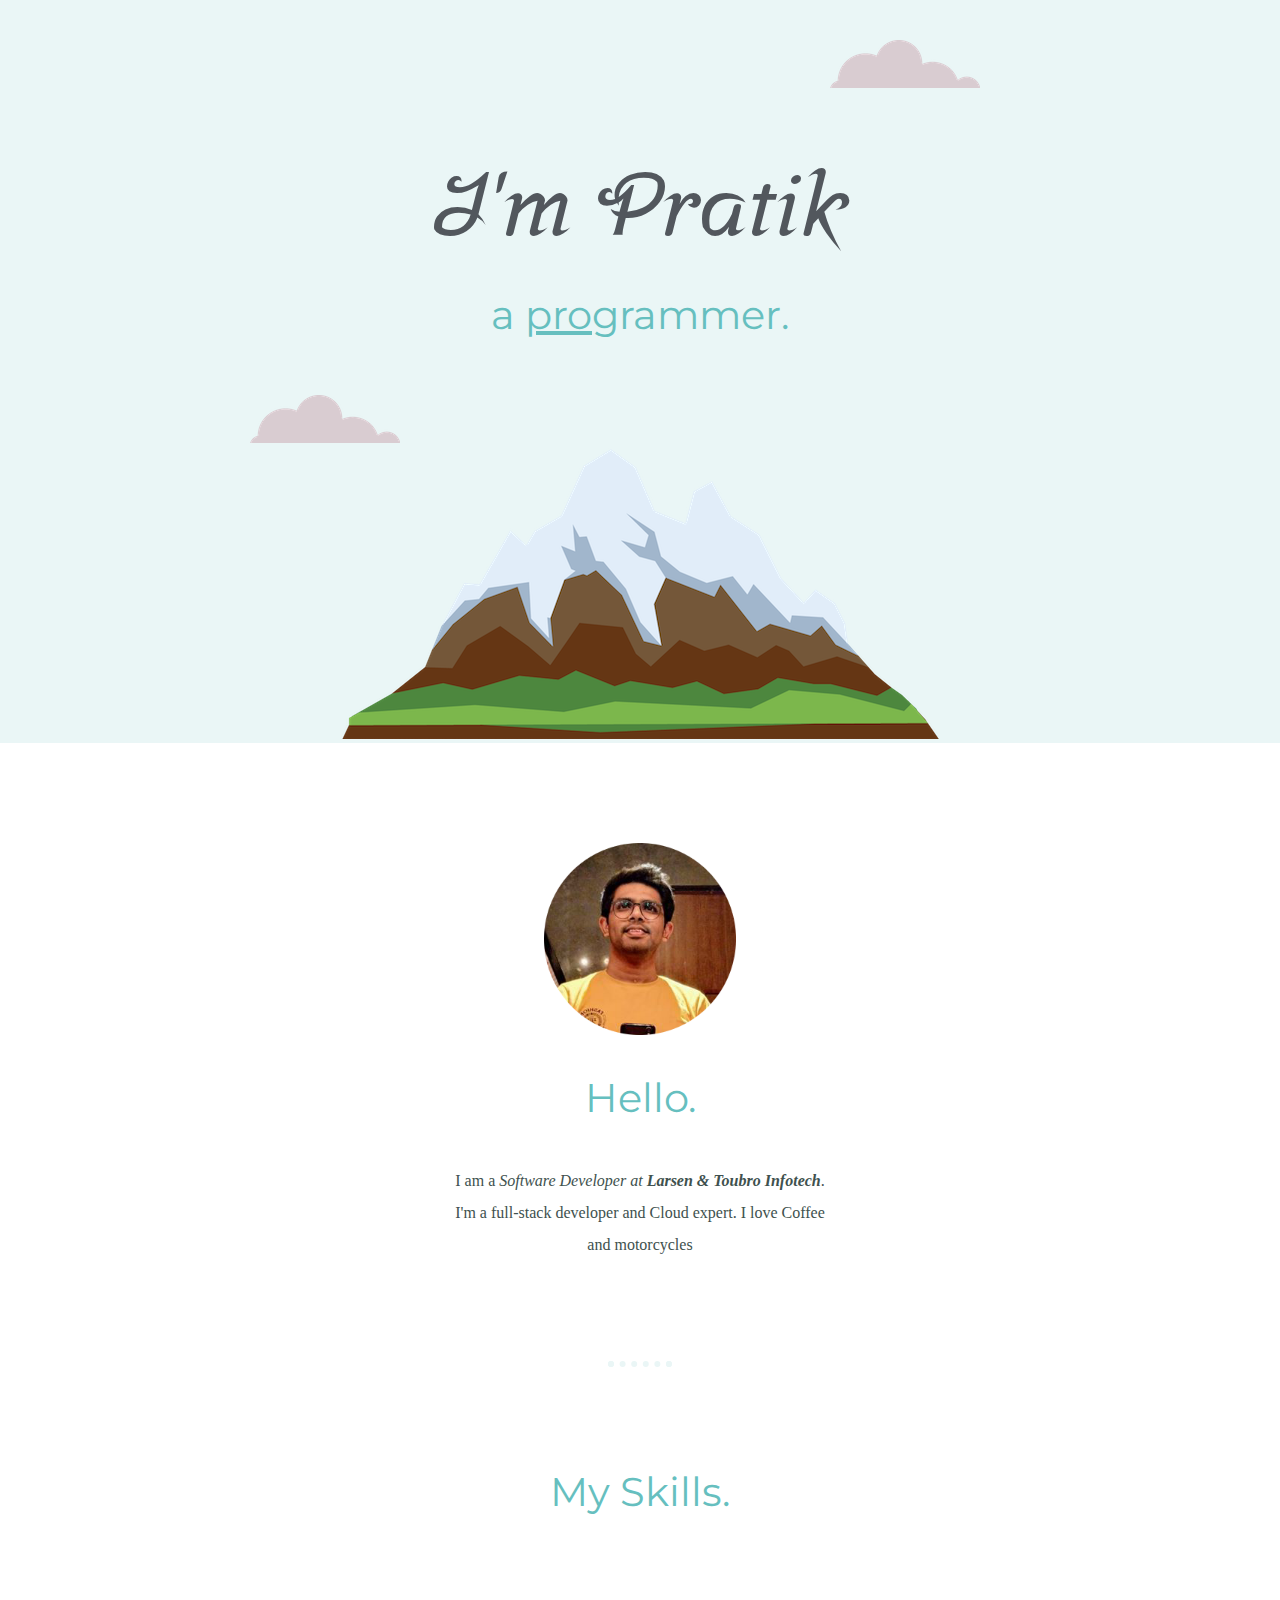
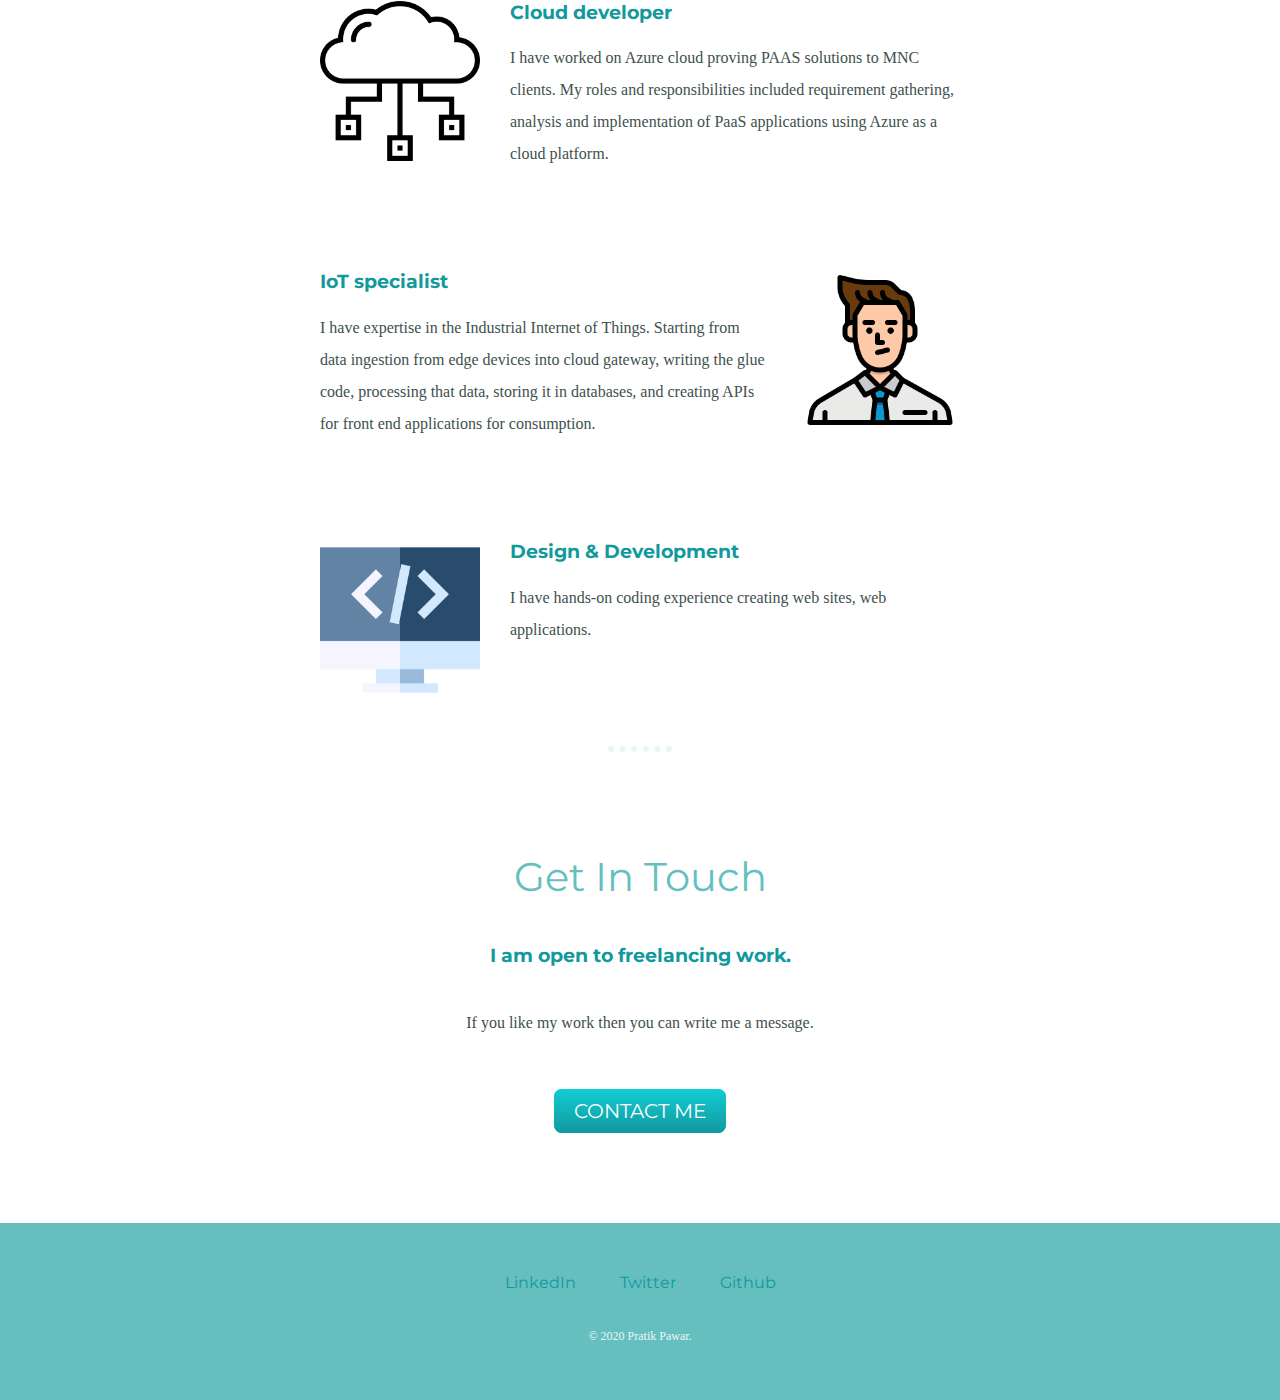
<file: index.html>
<!DOCTYPE html>
<html lang="en" dir="ltr">

<head>
  <meta charset="utf-8">
  <title>Pratik Pawar</title>
  <link rel="stylesheet" href="css/styles.css">
  <link rel="icon" href="favicon.ico">
  <link href="https://fonts.googleapis.com/css2?family=Merriweather+Sans:wght@300&family=Montserrat:wght@300&family=Srisakdi:wght@700&display=swap" rel="stylesheet">
</head>

<body>
  <div class="top-container">
    <img class="top-cloud-img" src="images/cloud.png" alt="top-cloud-img">

    <h1>I'm Pratik</h1>
    <h2>a <span class="pro">pro</span>grammer.</h2>

    <img class="bottom-cloud-img" src="images/cloud.png" alt="bottom-cloud-img">
    <img class="mountain-img" src="images/mountain.png" alt="mountain-img">
  </div>
  <div class="middle-container">
    <div class="profile">
      <img class="profile-img" src="Images/ProfilePic.png" alt="Pratik's profile pic">
      <h2>Hello.</h2>
      <p class="intro-para">I am a <em>Software Developer at <strong>Larsen & Toubro Infotech</strong></em>. I'm a full-stack developer and Cloud expert. I love Coffee and motorcycles</p>
    </div>
    <hr>
    <div class="skills">
      <h2>My Skills.</h2>
      <div class="skill-row">
        <img class="skill-1-img" src="images/cloud-computing.png" alt="cloud-computing-img">
        <h3>Cloud developer</h3>
        <p class="para-1"> I have worked on Azure cloud proving PAAS solutions to MNC clients. My roles and responsibilities included requirement gathering, analysis and implementation of PaaS applications using Azure as a cloud platform.</p>
      </div>
      <div class="skill-row">
        <img class="skill-2-img" src="images/business-man.png" alt="skill-2-img">
        <h3>IoT specialist</h3>
        <p class="para-2">I have expertise in the Industrial Internet of Things. Starting from data ingestion from edge devices into cloud gateway, writing the glue code, processing that data, storing it in databases, and creating APIs for front end applications for consumption.</p>
      </div>
      <div class="skill-row">
        <img class="skill-3-img" src="images/code.png" alt="skill-3-img">
        <h3>Design & Development</h3>
        <p class="para-3">I have hands-on coding experience creating web sites, web applications.</p>
      </div>
    </div>
    <hr>
    <div class="contact-me">
      <h2>Get In Touch</h2>
      <h3>I am open to freelancing work.</h3>
      <p class="contact-message">If you like my work then you can write me a message.</p>
      <a class="btn" href="mailto:bs.stinson548@gmail.com">CONTACT ME</a>
    </div>
  </div>


  <div class="bottom-container">
    <a class="footer-link" href="https://www.linkedin.com/in/pratik-pawar-806293152/">LinkedIn</a>
    <a class="footer-link" href="https://twitter.com/pratikpawar96">Twitter</a>
    <a class="footer-link" href="https://github.com/Pratik-458">Github</a>
    <p class="copy-rights">© 2020 Pratik Pawar.</p>
  </div>


</body>

</html>
</file>
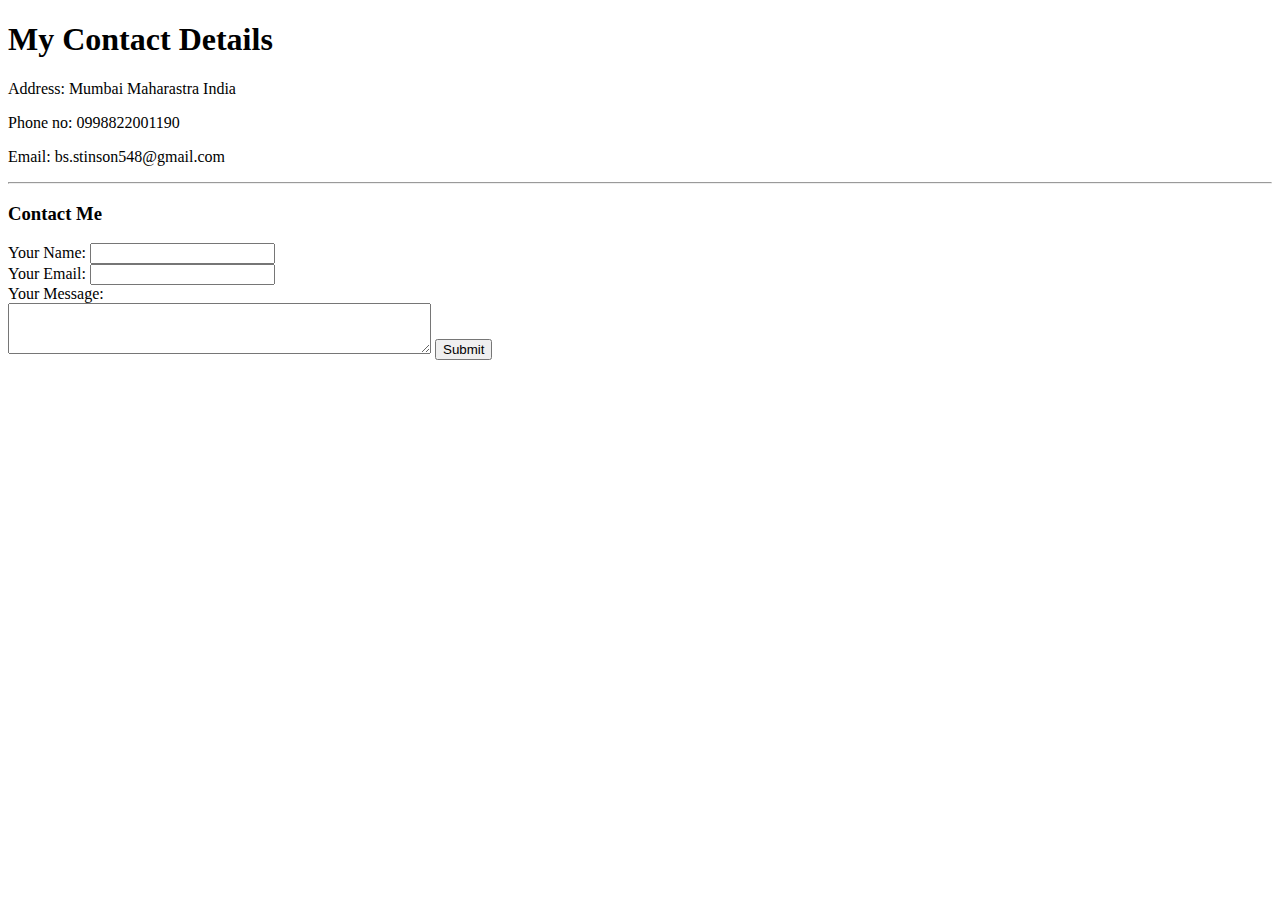
<file: contactMe.html>
<!DOCTYPE html>
<html lang="en" dir="ltr">
  <head>
    <meta charset="utf-8">
    <title>Contact Me</title>
  </head>
  <body>
    <h1>My Contact Details</h1>
    <p>Address: Mumbai Maharastra India</p>
    <p>Phone no: 0998822001190</p>
    <p>Email: bs.stinson548@gmail.com</p>
    <hr>
    <h3>Contact Me</h3>
    <form action="mailto:bs.stinson548@gmail.com" method="post" enctype="text/plain">
      <label>Your Name:</label>
      <input type="text" name="YourName" value=""><br>
      <label>Your Email:</label>
      <input type="email" name="YourEmail" value=""><br>
      <label>Your Message:</label><br>
      <textarea name="YourMessage" rows="3" cols="50"></textarea>
      <input type="submit" name="">
    </form>

  </body>
</html>
</file>
<file: css/styles.css>
body {
  color:#40514E;
  margin: 0;
  text-align: center;
  font-family: 'Merriweather', serif;
}

h1 {
  font-family: 'Srisakdi', cursive;
  font-size: 5.562rem;
  color: #52575d;
  margin: 50px auto 0 auto;
}

h2 {
  font-family: 'Montserrat', sans-serif;
  font-size: 2.5rem;
  color: #66bfbf;
  font-weight: normal;
  padding-bottom: 10px;
}

h3 {
  font-family: 'Montserrat', sans-serif;
  color: #11999E;
}
p{
  line-height: 2;
}
hr{
  border: 6px dotted #EAF6F6;
  border-bottom: none;
  width: 4%;
  margin: 100px auto;
}
a {
  color: #11999E;
  font-family: 'Montserrat', sans-serif;
  text-decoration: none;
  margin: 10px 20px;
}
a:hover{
  color: #EAF6F6;
}


/*************Class Selecotrs***************/

.top-container {
  position: relative;
  padding-top: 100px;
  background-color: #EAF6F6;
}
.middle-container{
  margin: 100px 0;
}
.bottom-container {
  background-color: #66BFBF;
  padding: 50px 0 20px;
}
.skill-row {
  width: 50%;
  margin: 75px auto 100px auto;
  text-align: left;
}
.pro {
  text-decoration: underline;
}
.intro-para {
  width: 30%;
  margin: auto;
}
.contact-message {
  width: 40%;
  margin: 40px auto 60px;
}
.copy-rights {
  color: #EAF6F6;
  font-size: 0.75rem;
  padding: 20px 0;
}
.profile-img{
  width: 15%;
}
.skill-1-img {
  float: left;
  width: 25%;
  margin-right: 30px;
}

.skill-2-img {
  float: right;
  width: 25%;
  margin-left: 30px;
}
.skill-3-img {
  float: left;
  width: 25%;
  margin-right: 30px;
}

.top-cloud-img {
  position: absolute;
  right: 300px;
  top: 40px;
}
.bottom-cloud-img {
  position: absolute;
  left: 250px;
  bottom: 300px;
}

.btn {
  background: #11cdd4;
  background-image: -webkit-linear-gradient(top, #11cdd4, #11999e);
  background-image: -moz-linear-gradient(top, #11cdd4, #11999e);
  background-image: -ms-linear-gradient(top, #11cdd4, #11999e);
  background-image: -o-linear-gradient(top, #11cdd4, #11999e);
  background-image: linear-gradient(to bottom, #11cdd4, #11999e);
  -webkit-border-radius: 8;
  -moz-border-radius: 8;
  border-radius: 8px;
  font-family: 'Montserrat', sans-serif;
  color: #ffffff;
  font-size: 20px;
  padding: 10px 20px 10px 20px;
  text-decoration: none;
}

.btn:hover {
  background: #30e3cb;
  background-image: -webkit-linear-gradient(top, #30e3cb, #2bc4ad);
  background-image: -moz-linear-gradient(top, #30e3cb, #2bc4ad);
  background-image: -ms-linear-gradient(top, #30e3cb, #2bc4ad);
  background-image: -o-linear-gradient(top, #30e3cb, #2bc4ad);
  background-image: linear-gradient(to bottom, #30e3cb, #2bc4ad);
  text-decoration: none;
}
</file>
